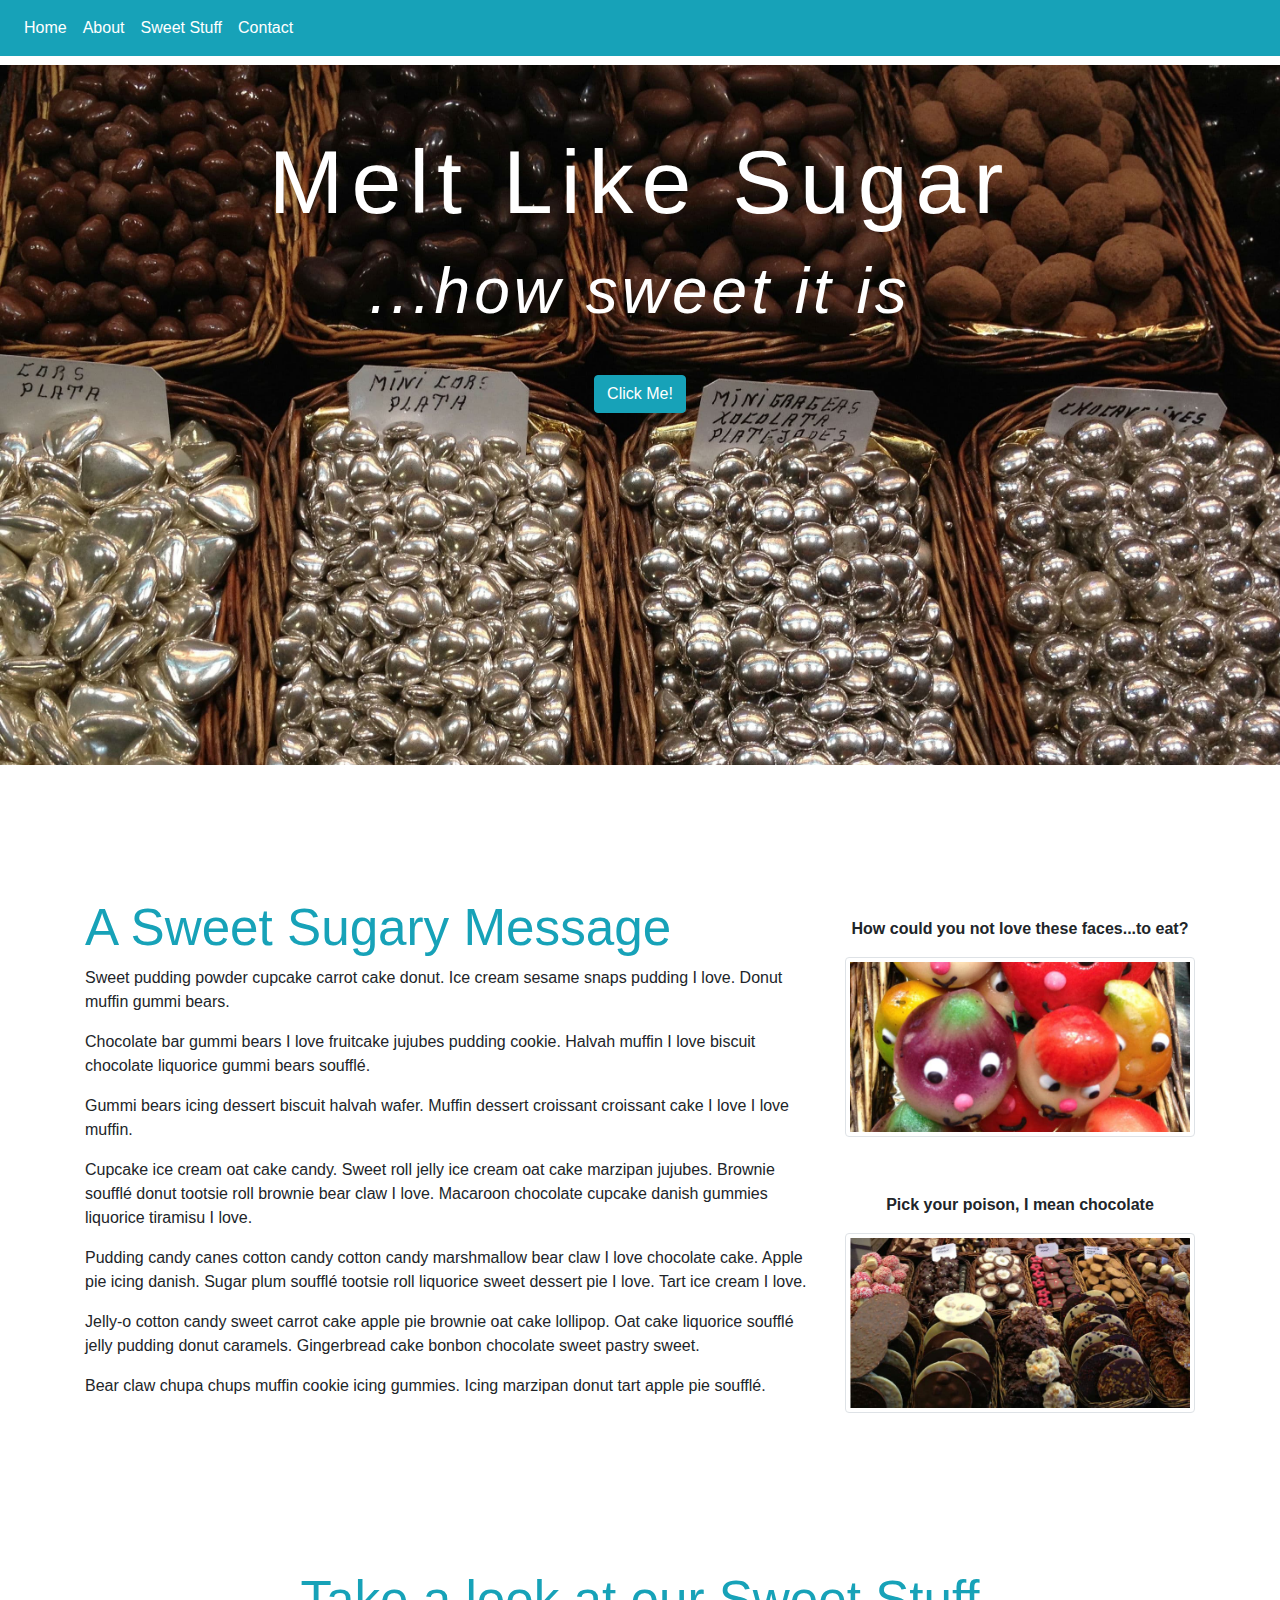
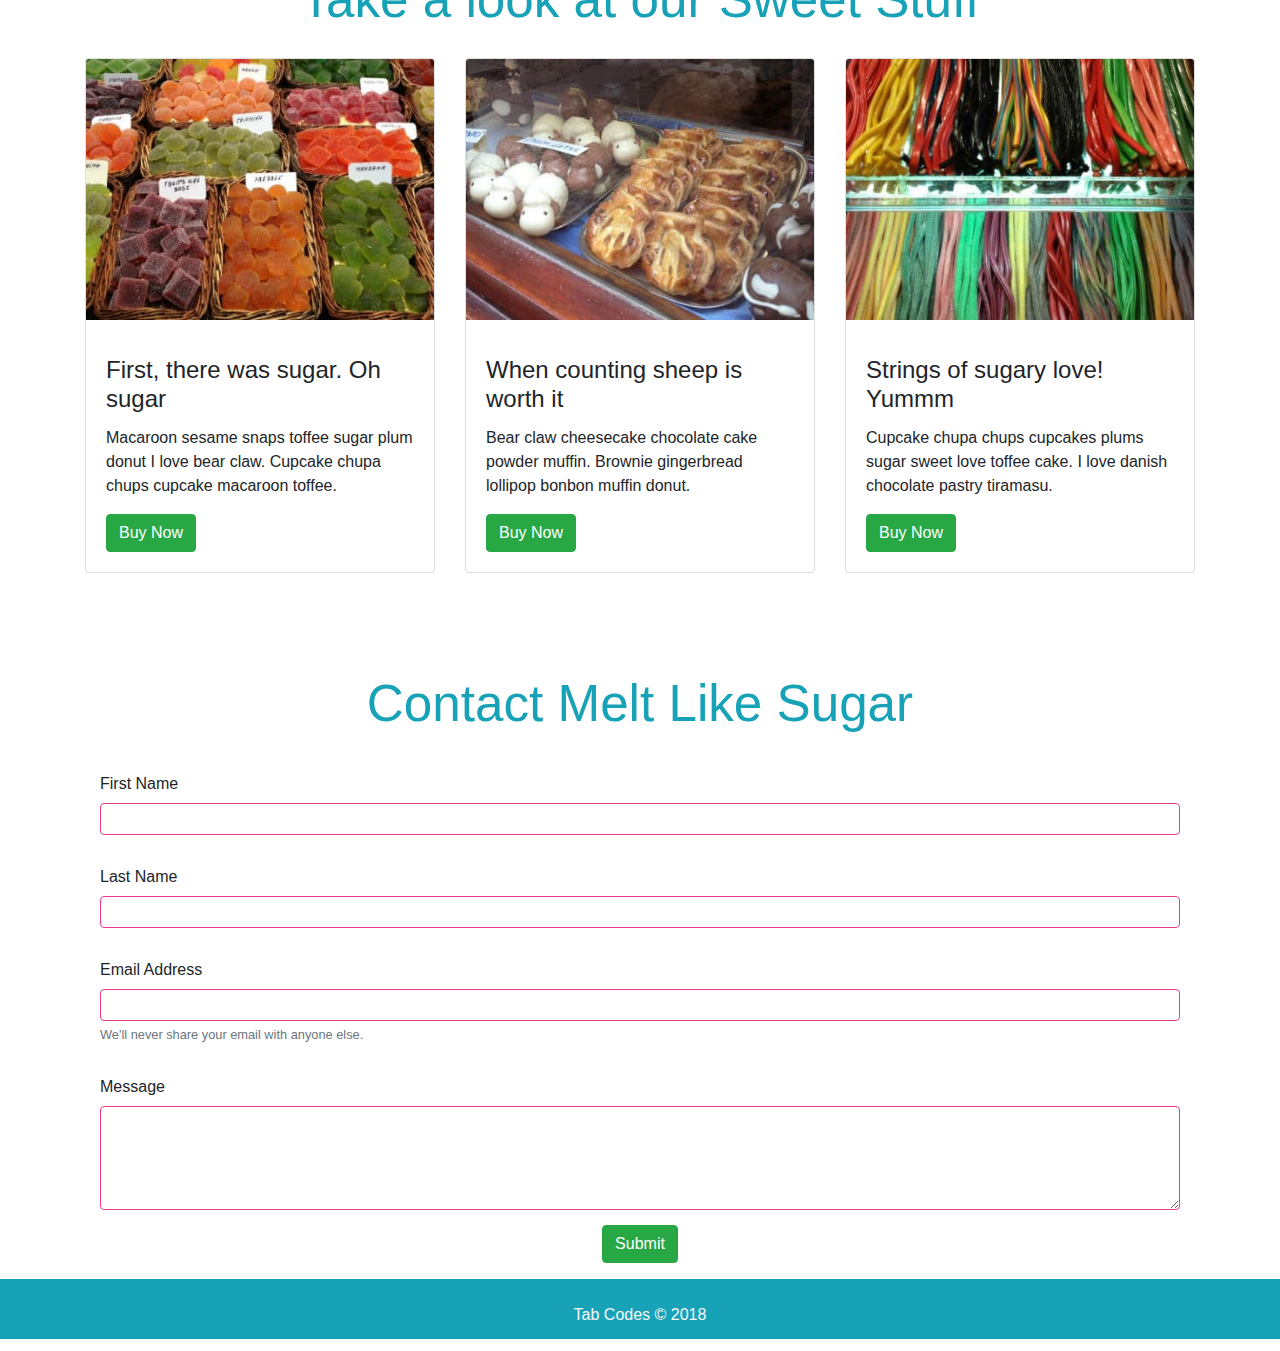
<file: Bootstrap4Site/index.html>
<!doctype html>
<html lang="en">
    <head>
        <meta charset="utf-8"/>
        <meta name="viewport" content="width=device-width, initial-scale=1, shrink-to-fit=no"/>
        <link href="css/bootstrap.min.css" rel="stylesheet"/>
        <link href="css/sugar.css" rel="stylesheet"/>

        <title>Bootstrap4Site</title>
    </head>

    <body>
        <nav class="navbar navbar-expand-sm fixed-top">
          <button type="button" class="navbar-toggler navbar-dark" data-toggle="collapse" data-target="#topNav"><span class="navbar-toggler-icon"></span></button>
          <div id="topNav" class="collapse navbar-collapse">
            <ul class="navbar-nav">
              <li class="nav-item active"><a href="index.html" class="nav-link">Home</a></li>
              <li class="nav-item"><a href="#about" class="nav-link">About</a></li>
              <li class="nav-item"><a href="#sweet-stuff" class="nav-link">Sweet Stuff</a></li>
              <li class="nav-item"><a href="#contact" class="nav-link">Contact</a></li>
            </ul>
        </nav><!-- end navbar -->

        <section class="jumbotron jumbotron-fluid">
            <div class="container">
              <div class="display-2 melt-like">
                <p class="ml-sugar"><strong>Melt Like Sugar</strong></p>
                <p class="how-sweet"><i>...how sweet it is</i></p>
              </div>
              <div class="row">
                <div class="mx-auto">
                  <a href="#about" class="btn btn-info" alt="Link">Click Me!</a>
                </div>
            </div>
            </div>
          </section><!-- end jumbotron -->

          <!-- ============================= -->
          <!-- ======= ABOUT SECTION ======= -->
          <!-- ============================= -->

          <main id="about">
              <section>
                  <div class="container main-section">
                      <div class="row">
                          <div class="col-md-8">
                              <h2 class="sugar-messege">A Sweet Sugary Message</h2>
                              <p>Sweet pudding powder cupcake carrot cake donut. Ice cream sesame snaps pudding I love. Donut muffin gummi bears.</p>
                              <p>Chocolate bar gummi bears I love fruitcake jujubes pudding cookie. Halvah muffin I love biscuit chocolate liquorice gummi bears soufflé.</p>
                              <p>Gummi bears icing dessert biscuit halvah wafer. Muffin dessert croissant croissant cake I love I love muffin.</p>
                              <p>Cupcake ice cream oat cake candy. Sweet roll jelly ice cream oat cake marzipan jujubes. Brownie soufflé donut tootsie roll brownie bear claw I love. Macaroon chocolate cupcake danish gummies liquorice tiramisu I love.</p>
                              <p>Pudding candy canes cotton candy cotton candy marshmallow bear claw I love chocolate cake. Apple pie icing danish. Sugar plum soufflé tootsie roll liquorice sweet dessert pie I love. Tart ice cream I love.</p>
                              <p>Jelly-o cotton candy sweet carrot cake apple pie brownie oat cake lollipop. Oat cake liquorice soufflé jelly pudding donut caramels. Gingerbread cake bonbon chocolate sweet pastry sweet.</p>
                              <p>Bear claw chupa chups muffin cookie icing gummies. Icing marzipan donut tart apple pie soufflé.</p>
                          </div>
                          <div class="col-md-4 faces-choc text-center">
                              <p><b>How could you not love these faces...to eat?</b><br>
                              <figure>
                                  <img src="images/big-candy-faces.jpg" width="800" height="300" class="img-fluid img-thumbnail"alt="Picture of marzapan candies shaped like fruit with cute faces on them"/></p>
                              </figure>
                              <p><b>Pick your poison, I mean chocolate</b><br>
                              <figure>
                                  <img src="images/lots-of-choc.jpg" width="400" height="200" class="img-fluid img-thumbnail" alt="Picture of various chocolate bonbons and cookies"/></p>
                              <figure>
                          </div>
                      </div>
                  </div><!-- END ABOUT CONTAINER -->
              </section><!-- END ABOUT -->
          </main>

          <!-- ============================= -->
          <!-- ==== SWEET STUFF SECTION ==== -->
          <!-- ============================= -->

          <section id="sweet-stuff">
              <div class="container sweet-stuff-container">
                  <h2 class="sweet-stuff-header text-center">Take a look at our Sweet Stuff</h2>
                  <div class="row">
                      <div class="col">
                          <div class="card">
                              <figure>
                                  <img src="images/jujubes.jpg" width="400" height="200" class="card-img-top img-fluid" alt="Picture of colourful jujubes"/>
                              </figure>
                              <div class="card-body">
                                  <h4 class="card-title">First, there was sugar. Oh sugar</h4>
                                  <p class="card-text">Macaroon sesame snaps toffee sugar plum donut I love bear claw. Cupcake chupa chups cupcake macaroon toffee.</p>
                                  <a href="#" class="btn btn-success" alt="fake purchase link">Buy Now</a>
                              </div>
                          </div>
                      </div>
                      <div class="col">
                          <div class="card">
                              <figure>
                                  <img src="images/choc-sheep.jpg" width="400" height="200" class="card-img-top img-fluid" alt="Picture of various kinds of chocolate animals including sheep"/>
                              </figure>
                              <div class="card-body">
                                  <h4 class="card-title">When counting sheep is worth it</h4>
                                  <p class="card-text">Bear claw cheesecake chocolate cake powder muffin. Brownie gingerbread lollipop bonbon muffin donut.</p>
                                  <a href="#" class="btn btn-success" alt="fake purchase link">Buy Now</a>
                              </div>
                          </div>
                      </div>
                      <div class="col">
                          <div class="card">
                              <figure>
                                  <img src="images/licorice.jpg" width="400" height="200" class="card-img-top img-fluid" alt="Picture of a tray of colourful licorice"/>
                              </figure>
                              <div class="card-body">
                                  <h4 class="card-title">Strings of sugary love! Yummm</h4>
                                  <p class="card-text">Cupcake chupa chups cupcakes plums sugar sweet love toffee cake. I love danish chocolate pastry tiramasu.</p>
                                  <a href="#" class="btn btn-success" alt="fake purchase link">Buy Now</a>
                              </div>
                          </div>
                      </div>
                  </div><!-- end row -->
              </div><!-- end container -->
          </section><!-- end section -->

          <!-- ============================= -->
          <!-- ====== CONTACT SECTION ====== -->
          <!-- ============================= -->

          <section id="contact">
              <div class="container contact-container">
                    <div class="container">
                        <h2 class="contact-header text-center contact-mls">Contact Melt Like Sugar</h2>
                        <form>
                            <fieldset>
                                <div class="form-group row">
                                    <div class="col-md-12 contact-form">
                                        <label for="first-name" class="col-form-label">First Name</label>
                                        <input class="form-control" type="text" id="first-name">

                                        <label for="last-name" class="col-form-label">Last Name</label>
                                        <input class="form-control" type="text" id="last-name">

                                        <label for="email" class="col-form-label">Email Address</label>
                                        <input class="form-control" type="email" id="email" aria-describedby="emailHelp">
                                        <small id="emailHelp" class="form-text text-muted">We'll never share your email with anyone else.</small>

                                        <label for="textarea" class="col-form-label">Message</label>
                                        <textarea class="form-control" type="textarea" id="textarea" rows="4"></textarea>

                                        <div class="submit-btn text-center">
                                            <button type="submit" class="btn btn-success">Submit</button>
                                        </div>
                                    </div>
                                </div>
                          </fieldset>
                        </form>
                    </div>
              </div>
          </section>

          <footer id="footer" class="text-light text-center">
              <div class="container-fluid p-4">Tab Codes &copy; 2018</div>
          </footer>

          <!-- Optional JavaScript -->
          <!-- jQuery first, then Popper.js, then Bootstrap JS -->
          <script src="https://code.jquery.com/jquery-3.2.1.slim.min.js" integrity="sha384-KJ3o2DKtIkvYIK3UENzmM7KCkRr/rE9/Qpg6aAZGJwFDMVNA/GpGFF93hXpG5KkN" crossorigin="anonymous"></script>
          <script src="https://cdnjs.cloudflare.com/ajax/libs/popper.js/1.12.9/umd/popper.min.js" integrity="sha384-ApNbgh9B+Y1QKtv3Rn7W3mgPxhU9K/ScQsAP7hUibX39j7fakFPskvXusvfa0b4Q" crossorigin="anonymous"></script>
          <script src="js/bootstrap.min.js"></script>

    </body>
</html>
</file>
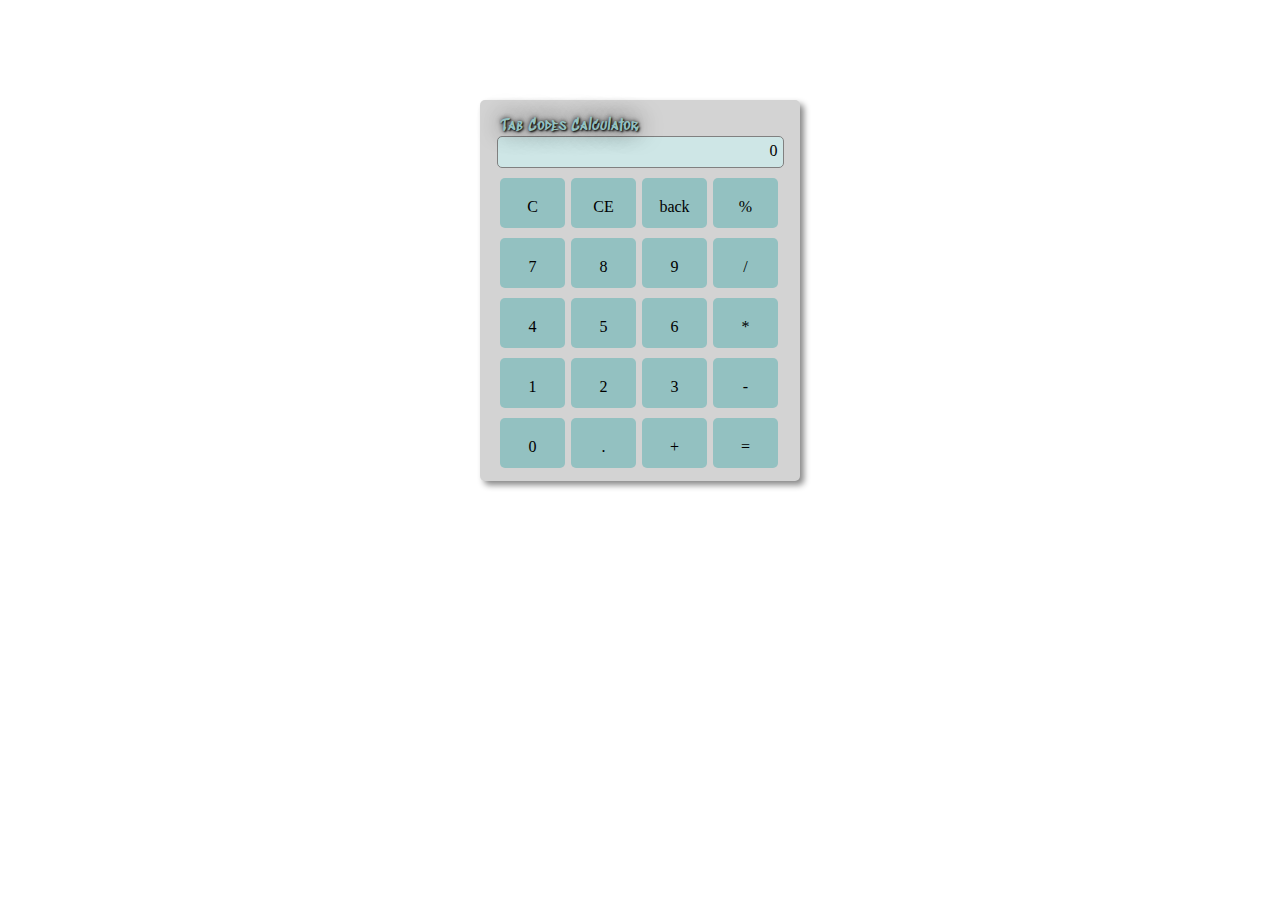
<file: Calculator/calculator.html>
<!DOCTYPE html>
<html>
		<head>
				<meta charset="utf-8"/>
	    	<meta http-equiv="X-UA-Compatible" content="IE=edge"/>
	    	<meta name="viewport" content="width=device-width, initial-scale=1"/>
	    	<link rel="stylesheet" type="text/css" src="css/normalize.css"/>
	    	<link rel="stylesheet" type="text/css" href="calcStyles.css"/>
	   		<link href="https://fonts.googleapis.com/css?family=Sedgwick+Ave+Display" rel="stylesheet"/>

				<title>Calculator</title>
		</head>

		<body>
			<main>
					<div id="calculator" class="calculator"><!--  CALCULATOR DIV -->
						<p>Tab Codes Calculator</p>
						<div class="screen"></div>
						<div class="calcRow">
							<div class="button">C</div>
							<div class="button">CE</div>
							<div class="button backspace">back</div>
							<div class="button">%</div>
						</div>
						<div class="calcRow">
							<div class="button">7</div>
							<div class="button">8</div>
							<div class="button">9</div>
							<div class="button divide">/</div>
						</div>
						<div class="calcRow">
							<div class="button">4</div>
							<div class="button">5</div>
							<div class="button">6</div>
							<div class="button multiply">*</div>
						</div>
						<div class="calcRow">
							<div class="button">1</div>
							<div class="button">2</div>
							<div class="button">3</div>
							<div class="button minus">-</div>
						</div>
						<div class="calcRow">
							<div class="button zero">0</div>
							<div class="button decimal">.</div>
							<div class="button plus">+</div>
							<div class="button equal">=</div>
						</div>

					</div><!--  END CALCULATOR DIV -->
			</main>
			<script type="text/javascript" src="https://ajax.googleapis.com/ajax/libs/jquery/2.2.4/jquery.min.js"></script>
			<script type="text/javascript" src="calcScripts.js"></script>

		</body>
</html>
</file>
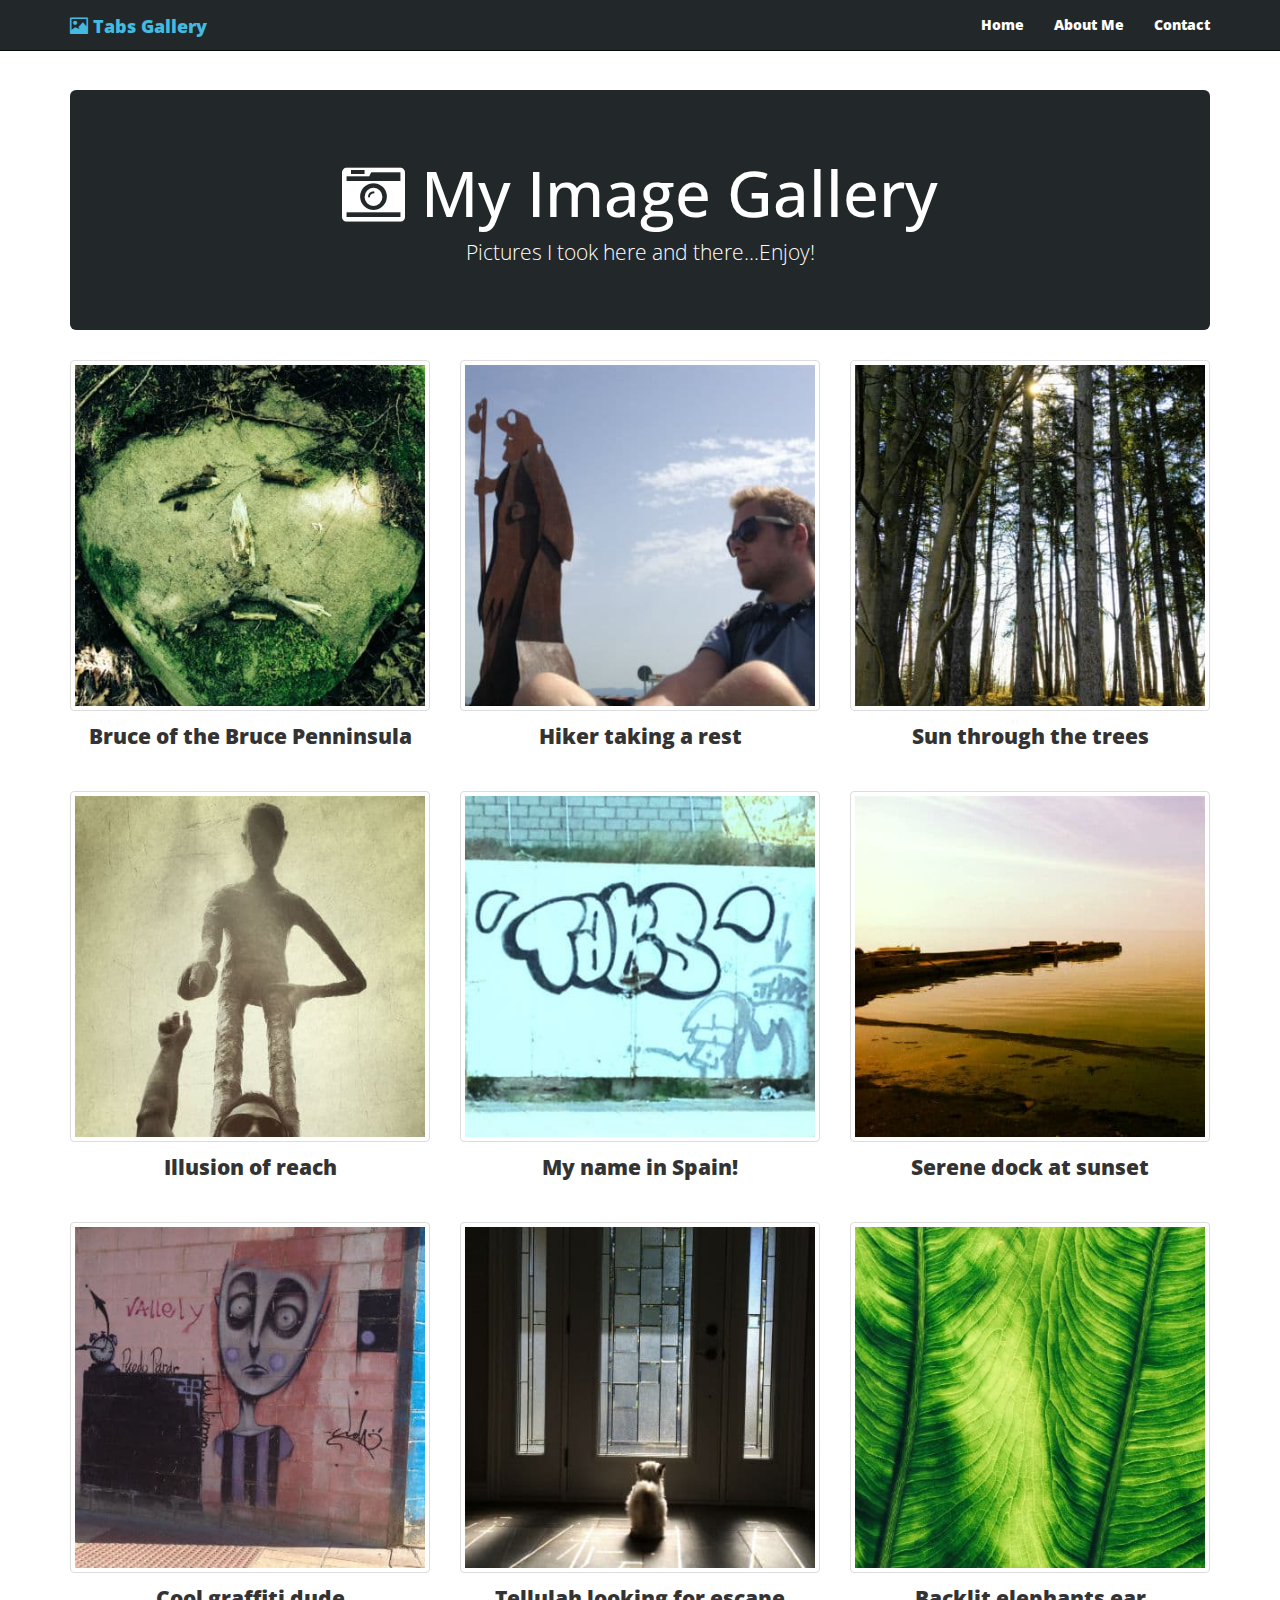
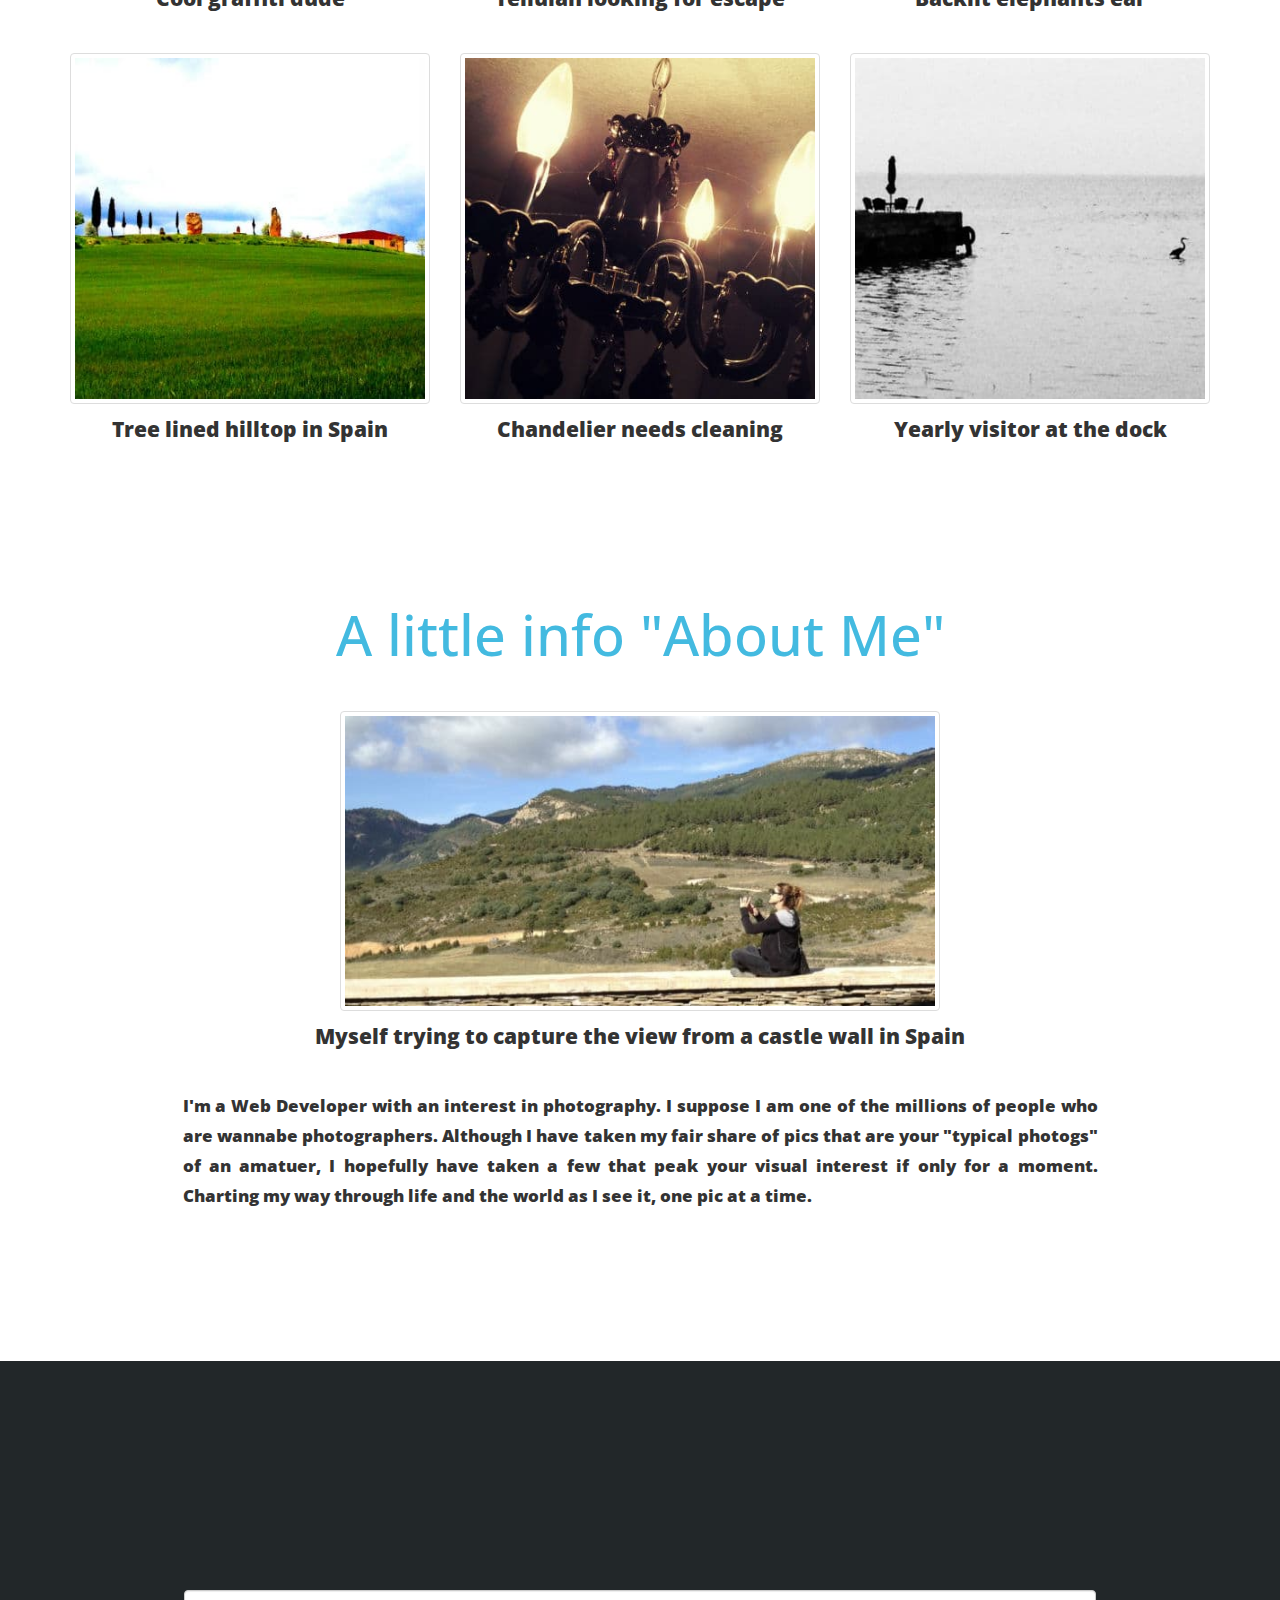
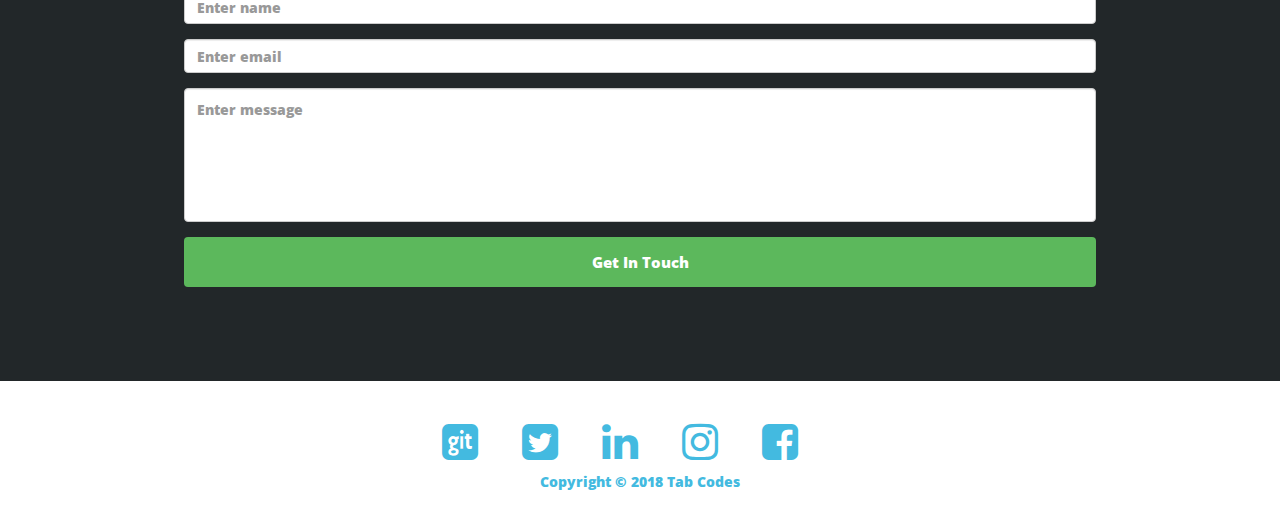
<file: My Gallery/gallery.html>
<!DOCTYPE html>
<html lang="en">
    <head>
	      <meta charset="utf-8"/>
        <meta http-equiv="X-UA-Compatible" content="IE=edge"/>
        <meta name="viewport" content="width=device-width, initial-scale=1"/>
	      <link rel="stylesheet" type="text/css" href="https://maxcdn.bootstrapcdn.com/font-awesome/4.4.0/css/font-awesome.min.css"/>
	      <link rel="stylesheet" href="https://maxcdn.bootstrapcdn.com/bootstrap/3.3.7/css/bootstrap.min.css" integrity="sha384-BVYiiSIFeK1dGmJRAkycuHAHRg32OmUcww7on3RYdg4Va+PmSTsz/K68vbdEjh4u" crossorigin="anonymous"/>
	      <link rel="stylesheet" type="text/css" href="gallery.css"/>
        <link href="https://fonts.googleapis.com/css?family=Merienda" rel="stylesheet"/>

        <title>My Gallery</title>
    </head>
    <body>
        <!-- NAVBAR -->
        <nav class="navbar navbar-inverse navbar-fixed-top" id="navbar">
            <div class="container">
                <div class="navbar-header">
  	                <button type="button" class="navbar-toggle collapsed" data-toggle="collapse" data-target="#bs-navbar-collapse-demo" aria-expanded="false">
                        <span class="icon-bar"></span>
                        <span class="icon-bar"></span>
                        <span class="icon-bar"></span>
                    </button>
                    <a href="#" class="navbar-brand"><span class="glyphicon glyphicon-picture" aria-hidden="true"></span> Tabs Gallery</a>
                </div><!-- END NAVBAR HEADER -->
                <div class="collapse navbar-collapse" id="bs-navbar-collapse-demo">
	                <ul class="nav navbar-nav navbar-right">
                    <li><a href="#">Home</a></li>
	 	                <li><a href="#about">About Me</a></li>
	 	                <li><a href="#contact">Contact</a></li>
	                </ul>
                </div><!-- END NAVBAR LINKS -->
            </div><!-- END NAV CONTAINER -->
        </nav><!-- END NAVBAR -->
        <div class="container gallery-container">
  	        <div class="jumbotron">
  		        <h1><i class="fa fa-camera-retro" aria-hidden="true"></i> My Image Gallery</h1>
  		        <p class="galleryParagraph">Pictures I took here and there...Enjoy!</p>
  	        </div><!-- END GALLERY JUMBOTRON -->

            <!-- ============================= -->
            <!-- ======= MAIN SECTION ======== -->
            <!-- ============================= -->

            <main>
                <div class="row">
                    <div class="col-lg-4 col-sm-6 pics">
                        <figure>
                            <img src="Images/bruce.jpg" width="100%" height="100%" class="thumbnail" alt="Mans face on a stone"/>
                            <figcaption class="captions text-center">Bruce of the Bruce Penninsula</figcaption>
                        </figure>
                    </div>
                    <div class="col-lg-4 col-sm-6 pics">
                        <figure>
                            <img src="Images/resting.jpg" width="100%" height="100%" class="thumbnail" alt="Young man resting near metal hiking statue"/>
                            <figcaption class="captions text-center">Hiker taking a rest</figcaption>
                        </figure>
                    </div>
                    <div class="col-lg-4 col-sm-6 pics">
                        <figure>
                            <img src="Images/trees.jpg" width="100%" height="100%" class="thumbnail" alt="Forest with sun shining through"/>
                            <figcaption class="captions text-center">Sun through the trees</figcaption>
                        </figure>
                    </div>
                    <div class="col-lg-4 col-sm-6 pics">
                        <figure>
                            <img src="Images/theMan.jpg" width="100%" height="100%" class="thumbnail" alt="Statue reaching his finger down to a man reaching up"/>
                            <figcaption class="captions text-center">Illusion of reach</figcaption>
                        </figure>
                    </div>
                    <div class="col-lg-4 col-sm-6 pics">
                        <figure>
                            <img src="Images/Tabs2.jpg" width="100%" height="100%" class="thumbnail" alt="Graffiti that says my name Tabs"/>
                            <figcaption class="captions text-center">My name in Spain!</figcaption>
                        </figure>
                    </div>
                    <div class="col-lg-4 col-sm-6 pics">
                        <figure>
                            <img src="Images/pier.jpg" width="100%" height="100%" class="thumbnail" alt="Cement dock at sunset"/>
                            <figcaption class="captions text-center">Serene dock at sunset</figcaption>
                        </figure>
                    </div>
                    <div class="col-lg-4 col-sm-6 pics">
                        <figure>
                            <img src="Images/graffitiDude.jpg" width="100%" height="100%" class="thumbnail" alt="Graffiti guy with clock on a table"/>
                            <figcaption class="captions text-center">Cool graffiti dude</figcaption>
                        </figure>
                    </div>
                    <div class="col-lg-4 col-sm-6 pics">
                        <figure>
                            <img src="Images/tellulah.jpg" width="100%" height="100%" class="thumbnail" alt="Cat staring at glass door"/>
                            <figcaption class="captions text-center">Tellulah looking for escape</figcaption>
                        </figure>
                    </div>
                    <div class="col-lg-4 col-sm-6 pics">
                        <figure>
                            <img src="Images/elephantEar.jpg" width="100%" height="100%" class="thumbnail" alt="Elephant ear leaf up close"/>
                            <figcaption class="captions text-center">Backlit elephants ear </figcaption>
                        </figure>
                    </div>
                    <div class="col-lg-4 col-sm-6 pics">
                        <figure>
                            <img src="Images/villa.jpg" width="100%" height="100%" class="thumbnail" alt="Tree lined hilltop in Spain"/>
                            <figcaption class="captions text-center">Tree lined hilltop in Spain</figcaption>
                        </figure>
                    </div>
                    <div class="col-lg-4 col-sm-6 pics">
                        <figure>
                            <img src="Images/chandelier.jpg" width="100%" height="100%" class="thumbnail" alt="Chandelier needs a cleaning"/>
                            <figcaption class="captions text-center">Chandelier needs cleaning</figcaption>
                        </figure>
                    </div>
                    <div class="col-lg-4 col-sm-6 pics">
                        <figure>
                            <img src="Images/egret.jpg" width="100%" height="100%" class="thumbnail" alt="Our lone Egret"/>
                            <figcaption class="captions text-center">Yearly visitor at the dock</figcaption>
                        </figure>
                    </div>
                </div><!-- END GALLERY ROWS -->
            </main><!-- END MAIN CONTAINER -->
        </div><!-- END GALLERY CONTAINER -->

        <!-- ============================= -->
        <!-- ====== ABOUT SECTION ======== -->
        <!-- ============================= -->

        <section class="about-section" id="about">
            <div class="container-fluid">
                <div class="col-sm-12">
                    <h1 class="about-me text-center">A little info "About Me"</h1>
                    <figure>
                        <img src="Images/sotonera.jpg" width="600" height="300" class="thumbnail sotonera" alt="A woman sitting on a castle wall"/>
                        <figcaption class="captions text-center">Myself trying to capture the view from a castle wall in Spain</figcaption>
                    </figure>
                    <div class="about-me-paragraph-div">
                        <p class="about-me-paragraph">I'm a Web Developer with an interest in photography. I suppose I am one of the millions of people who are wannabe photographers. Although I have taken my fair share of pics that are your "typical photogs" of an amatuer, I hopefully have taken a few that peak your visual interest if only for a moment. Charting my way through life and the world as I see it, one pic at a time.</p>
                    </div>
                </div>
            </div>
        </section>

        <!-- ============================= -->
        <!-- ====== CONTACT SECTION ====== -->
        <!-- ============================= -->

        <section id="contact">
            <div class="jumbotron jumbotron-fluid contact-jumbotron">
                <div class="container">
                    <h2 class="say-hello">Say Hello or something!</h2>
                    <p class="my-email">email me at tab.codes@gmail.com or use the handy form below:</p>
                    <form class="contact-form" action="" method="post">
                        <fieldset>
                          <div class="form-group full-name">
                              <input type="name" class="form-control" id="name" placeholder="Enter name" name="name" tabindex="1">
                          </div>
                          <div class="form-group">
                              <input type="email" class="form-control" id="email" placeholder="Enter email" name="email" tabindex="2">
                          </div>
                          <div class="form-group">
                              <textarea type="textarea" class="form-control" id="textarea" rows="4" placeholder="Enter message" tabindex="3"></textarea>
                          </div>
                          <div class="submit-btn text-center">
                              <button type="submit" class="btn btn-success" id="contact-submit" data-submit="...Sending">Get In Touch</button>
                          </div>
                        </fieldset>
                    </form>
                </div>
            </div><!-- END JUMBOTRON  -->
        </section><!-- END CONTACT SECTION  -->

        <!-- ============================= -->
        <!-- ====== FOOTER SECTION ======= -->
        <!-- ============================= -->

        <footer id="footer-area"><!-- FOOTER SECTION -->
            <div class="container footer-container"><!-- FOOTER CONTAINER -->
                <div class="row ">
                    <div class="col-sm-12 text-center">
                        <div class="social-icons">
                            <a href="https://github.com/Tabitha4" target="_blank"><i class="github-follow-button fa fa-git-square fa-3x" aria-hidden="true" data-show-count="false" alt="Link to Tab's Github"></i></a>

                            <a href="https://twitter.com/4Tabby4?lang=en" target="_blank"><i class="twitter-follow-button fa fa-twitter-square fa-3x" aria-hidden="true" data-show-count="false" alt="Link to Tab's Twitter"></i></a>

                            <a href="https://www.linkedin.com/in/tab-codes/" target="_blank"><i class="linkedin-follow-button fa fa-linkedin fa-3x" aria-hidden="true" data-show-count="false" alt="Link to Tab's Linkedin"></i></a>

                            <a href="https://www.instagram.com/44tabby44/?hl=en" target="_blank"><i class="instagram-follow-button fa fa-instagram fa-3x" aria-hidden="true" alt="Link to Tab's Instagram"></i></a>

                            <a href="https://www.facebook.com/44tabitha.levine?ref=bookmarks" target="_blank"><i class="-follow-button fa fa-facebook-square fa-3x" aria-hidden="true" alt="Link to Tab's Facebook"></i></a>
                        </div>
                        <p class="copy">Copyright © 2018 Tab Codes</p>
                    </div>
                </div><!-- END FOOTER ROW -->
            </div><!-- END FOOTER CONTAINER -->
        </footer><!-- END FOOTER SECTION -->

        <script src="https://code.jquery.com/jquery-3.2.1.slim.min.js" integrity="sha384-KJ3o2DKtIkvYIK3UENzmM7KCkRr/rE9/Qpg6aAZGJwFDMVNA/GpGFF93hXpG5KkN" crossorigin="anonymous"></script>

        <script src="https://maxcdn.bootstrapcdn.com/bootstrap/3.3.7/js/bootstrap.min.js" integrity="sha384-Tc5IQib027qvyjSMfHjOMaLkfuWVxZxUPnCJA7l2mCWNIpG9mGCD8wGNIcPD7Txa" crossorigin="anonymous"></script>

    </body>
</html>
</file>
<file: Bootstrap4Site/css/sugar.css>
/*** Navbar ***/
.navbar {
  background-color: #17a2b8;
}

button.navbar-toggler {
  color: #fff;
}

.nav-link {
  color: #fff;
}

a:hover {
  color: #e83e8c;
}

/*** Landing Page ***/
.jumbotron {
  background-repeat: no-repeat;
  background-image: url("../images/silver-sugar.jpg");
  background-size: cover;
  height: 700px;
  margin-top: 65px;
  }

.ml-sugar {
  letter-spacing: 8px;
  font-size: 7vw;
}

.how-sweet{
  padding-bottom: 30px;
  letter-spacing: 4px;
  font-size: 5vw;
}

.melt-like {
  text-align: center;
  font-size: 6.5vw;
  color: #fff;
}

/*** Main Page ***/
.sugar-sugar {
  text-align: center;
  font-size: 3vw;
  color: #fff;
}

.sugar-messege,
.sweet-stuff-header,
.contact-header {
  color: #17a2b8;
}

.faces-choc p {
  padding-top: 20px;
}

/*** Sweet Stuff Page ***/
.sweet-stuff-header {
  padding-bottom: 20px;
}

/*** Contact Page ***/
.form-control {
  padding-bottom: 0px;
}

.col-form-label {
  padding-top: 30px;
}

.submit-btn {
  padding-top: 15px;
}

.form-control {
  border: 1px solid #e83e8c;
}

.contact-mls {

}

/*** Site Wide and ID's ***/
h2 {
  font-size: 4vw;
}

#about {
  padding-top: 100px;
  padding-bottom: 40px;
}

#sweet-stuff {
  padding-top: 80px;
  padding-bottom: 40px;
}

#contact {
  padding-top: 60px;
}

#footer {
  background-color: #17a2b8;
  height: 60px;
  bottom: 0;
  }

  .p-4 {
    padding: -24px;
    padding-bottom: -12px;;
  }
</file>
<file: Calculator/calcStyles.css>
body {
	background-color: #fff;
}

p {
  margin: 0;
  font-family: 'Sedgwick Ave Display';
  position: relative;
  padding-left: 5px;
  left: 5%;
  color: #93c1c1;
  text-shadow: 1px 1px 2px black, 0 0 25px black, 0 0 5px black;
}

.calculator {
	background-color: lightgrey;
	max-width: 320px;
	height: 365px;
	margin: 100px auto;
	padding-top: 16px;
	border-radius: 5px;
	box-shadow: 4px 4px 6px #888888;
}

.screen {
	text-align: right;
	padding-right: 5px;
	padding-top: 5px;
	max-width:280px;
  height: 25px;
  margin: auto;
  border: 1px solid grey;
  border-radius: 5px;
  background-color: rgb(206, 230, 230);
}

.calcRow {
	display: inline-block;
	margin-left: 20px;
}

.button {
	display: inline-block;
	background-color: #93c1c1;
	width: 65px;
	height: 30px;
	margin-right: 2px;
	margin-top: 10px;
	padding-top: 20px;
	text-align: center;
	border-radius: 5px;
}
</file>
<file: My Gallery/gallery.css>
@import url(https://fonts.googleapis.com/css?family=Open+Sans:400italic,400,300,600);

* {
	margin: 0;
	padding: 0;
	box-sizing: border-box;
	-webkit-box-sizing: border-box;
	-moz-box-sizing: border-box;
	text-rendering: optimizeLegibility;
}

body {
	padding-top: 70px;
	font-family: "Open Sans", Helvetica, Arial, sans-serif;
	font-weight: 800;
	line-height: 30px;
}

.nav.navbar-nav.navbar-right a:hover {
	color: #369ABA;
}

/*** Navbar ***/

.navbar-inverse {
	background: #222729;
}

.navbar-inverse .navbar-nav>li>a {
	color: #FFF;
}

.navbar-inverse .navbar-brand {
	color: #43BAE0;
}

.jumbotron {
	color: #FFF;
	background-color: #222729;
	text-align: center;
	margin-top: 20px;
}

/*** Main Section ***/

.thumbnail {
	margin-bottom: 0px;
}

.captions {
	padding-top: 10px;
	padding-bottom: 40px;
	font-size: 1.5em;
}

/*** About Section ***/

.about-section {
	padding-top: 100px;
	padding-bottom: 80px;
}

.about-me {
	color: #43BAE0;
	font-size: 4em;
	padding-bottom: 35px;
}

.sotonera {
	margin: auto;
	max-width: 100%;
	max-height: 100%;
}

.about-me-paragraph-div {
	max-width: 75%;
	font-size: 1.2em;
	margin: 0 auto;
	padding-bottom: 40px;
}

.about-me-paragraph {
	text-align: justify;
}

/*** Contact Section ***/

#contact input[type="text"],
#contact input[type="email"],
#contact textarea,
#contact button[type="submit"] {
	font: 400 12px/16px "Open Sans", Helvetica, Arial, sans-serif;
	font: inherit;
}

#contact input[type="text"]:hover,
#contact input[type="email"]:hover,
#contact textarea:hover {
	-webkit-transition:border-color 0.3s ease-in-out;
	-moz-transition:border-color 0.3s ease-in-out;
	transition:border-color 0.3s ease-in-out;
	border:1px solid #AAA;
}

#contact textarea {
	resize: none;
	
}

#contact button[type="submit"] {
	cursor: pointer;
	width: 100%;
	border: none;
	margin: 0 0 5px;
	padding: 10px;
	font-size: 15px;
}

#contact button[type="submit"]:hover {
	background:#09C;
	-webkit-transition: background-color 0.3s ease-in-out;
	-moz-transition: background-color 0.3s ease-in-out;
	transition: background-color 0.3s ease-in-out;
}

#contact button[type="submit"]:active {
	box-shadow:inset 0 1px 3px rgba(0, 0, 0, 0.5);
}

#contact input:focus,
#contact textarea:focus {
	outline:0;
	border:1px solid #999;
}
::-webkit-input-placeholder {
 color:#888;
}
:-moz-placeholder {
 color:#888;
}
::-moz-placeholder {
 color:#888;
}
:-ms-input-placeholder {
 color:#888;
}

.contact-jumbotron {
	background-image: url(Images/colourful-field.jpg);
	background-attachment: fixed;
	background-size: cover;
	background-repeat: no-repeat;
	height: 620px;
}

.contact-form {
	max-width: 80%;
	margin: 0 auto;
}

.say-hello {
	padding-top: 40px;
	padding-bottom: 20px;
	color: #222729;
	font-size: 3em;
}

.my-email {
	color: #222729;
	font-size: 1.5;
}

/*** Footer Section ***/

#footer-area {
	padding-top: 10px;
}

.social-icons a{
	color: #43BAE0;
	padding-right: 40px;
}

.social-icons a:hover {
	color: #369ABA;
}

.copy {
	color: #43BAE0;
}

/*--- Media Queries ---*/
@media only screen and (min-width: 992px) and (max-width: 1199px) {
	.row {
		margin-right: 0px;
		margin-left: 0px;
		width: 920px;
		padding-left: 15px;
	}

	.jumbotron {
		margin-top: 0px;
		padding-top: 28px;
		padding-bottom: 28px;
	}

}


@media only screen and (min-width: 768px) and (max-width: 991px) {
	.about-section {
		padding-top: 60px;
	}

	.gallery-container {
		padding-top: 20px;
	}


@media only screen and (max-width: 767px) {
	.jumbotron {
		margin-top: 0px;
		margin-bottom: 10px;
		padding-top: 5px;
		padding-bottom: 5px;
	}

	.about-section {
		padding-top: 55px;
	}

}


}
</file>
